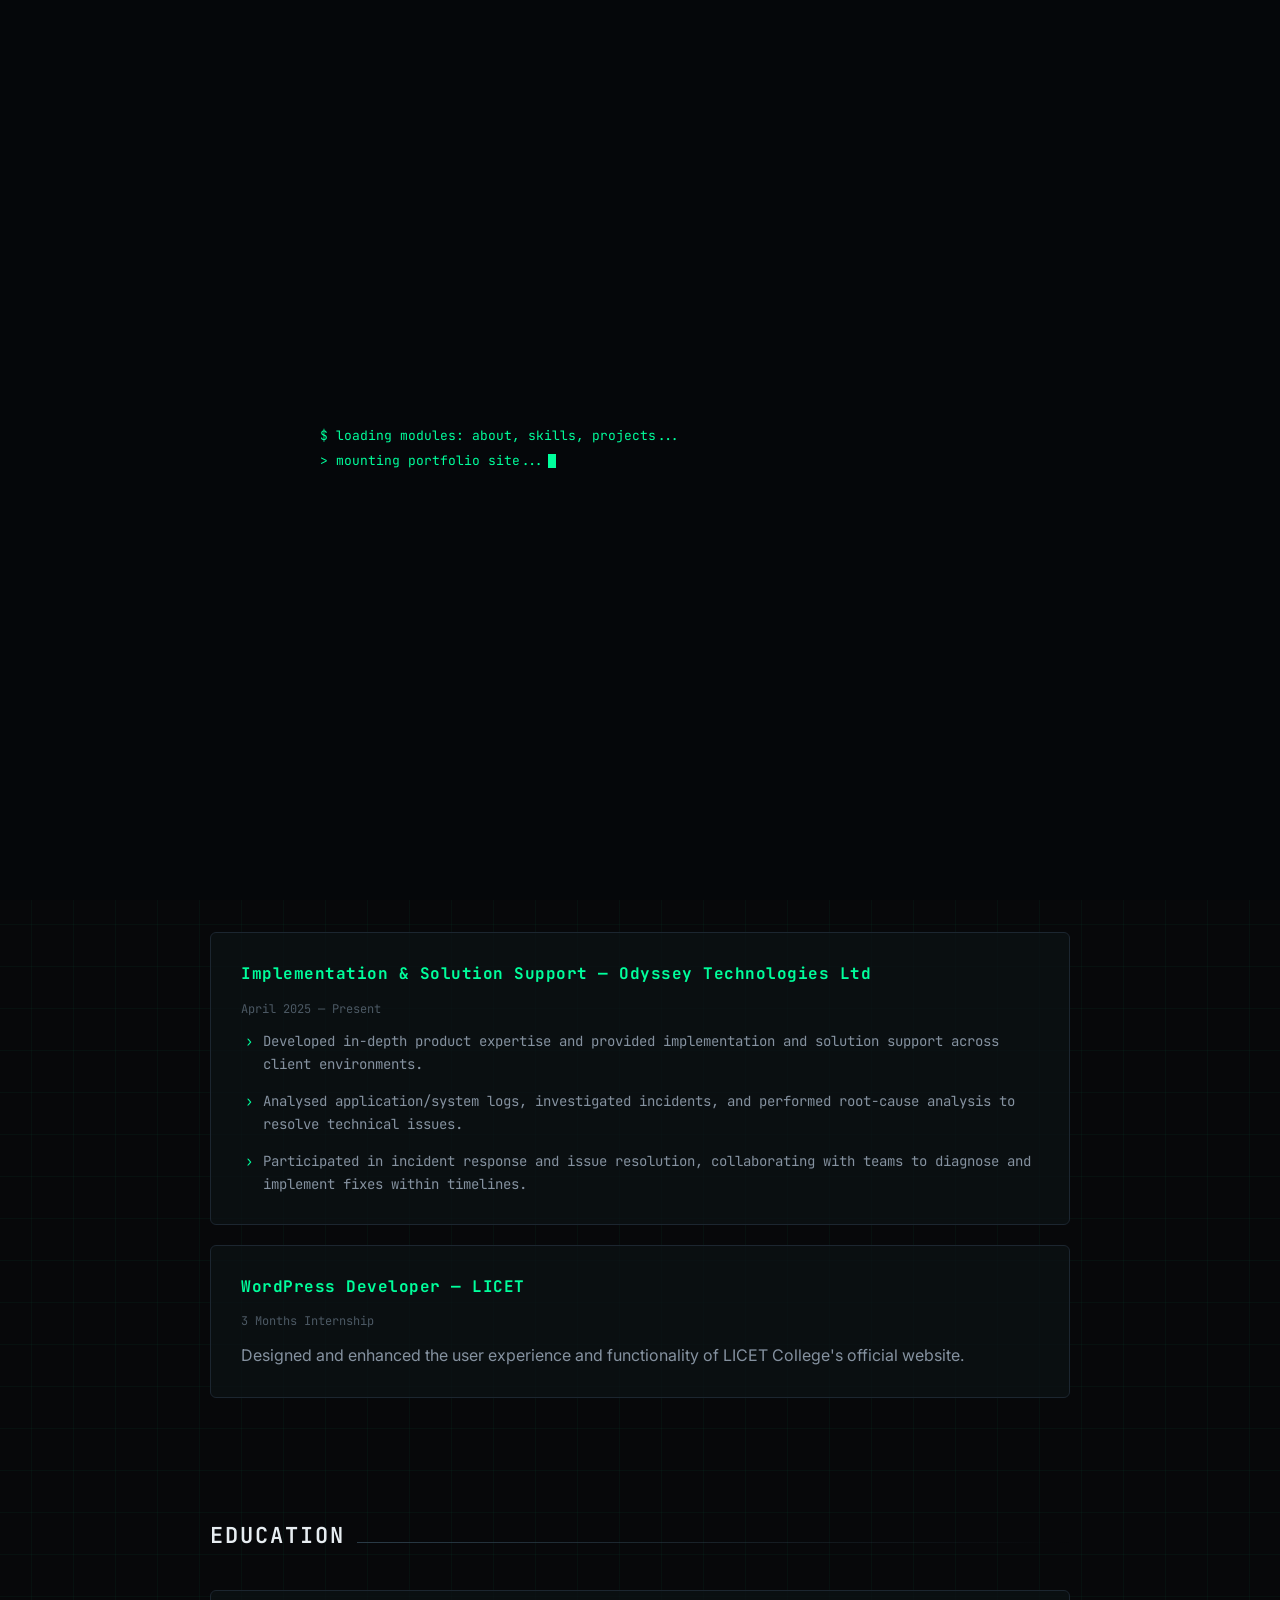
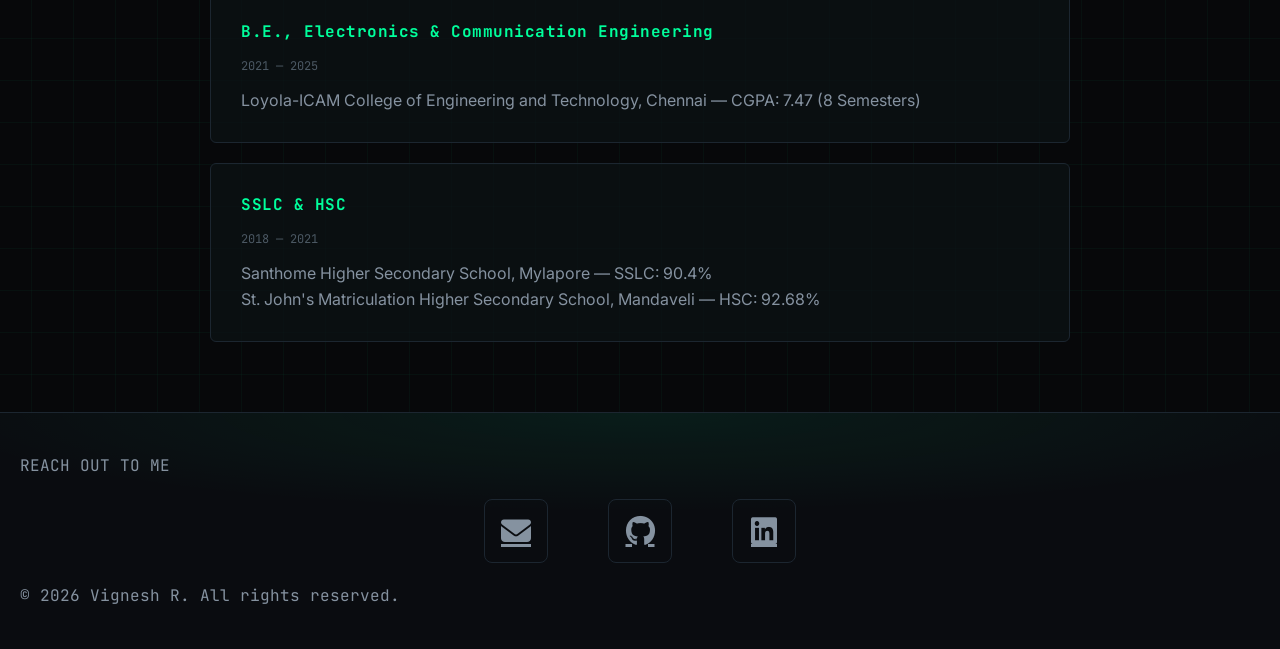
<file: home/index.html>
<!-- PORTFOLIO 2.0 MAIN PAGE-->

<!DOCTYPE html>
<html lang="en">
<head>
<script>
  (function() {
    if (localStorage.getItem('vr_theme') === 'light') {
      document.documentElement.setAttribute('data-theme', 'light');
    }
  })();
</script>
<meta charset="UTF-8">
<meta name="viewport" content="width=device-width, initial-scale=1.0">
<title>Vignesh R — Portfolio</title>
<link rel="icon" type="image/png" href="/favicon.png">
<link rel="stylesheet" href="https://cdnjs.cloudflare.com/ajax/libs/font-awesome/6.5.0/css/all.min.css">
<link rel="stylesheet" href="/style.css">
</head>
<body>
<!-- <div id="password-gate"> -->
  <!-- <div class="gate-inner"> -->
    <!-- <p class="gate-line">// restricted access — authentication required</p> -->
    <!-- <p class="gate-line">enter access key to continue:</p> -->
    <!-- <div class="gate-input-row"> -->
      <!-- <span class="gate-prompt">&gt;</span> -->
      <!-- <input type="password" id="gate-input" class="gate-input" autocomplete="off" spellcheck="false" autofocus> -->
      <!-- <span class="gate-cursor"></span> -->
    <!-- </div> -->
    <!-- <p class="gate-error" id="gate-error"></p> -->
  <!-- </div> -->
<!-- </div> -->
<div id="boot-overlay"></div>
<div id="theme-modal" class="theme-modal">
  <div class="theme-modal-inner">
    <p class="theme-modal-eyebrow">select interface mode</p>
    <div class="theme-modal-switch-row">
      <label class="theme-switch theme-switch--large">
        <input type="checkbox" id="theme-modal-input">
        <span class="switch-track">
          <span class="switch-thumb">
            <span class="switch-icon icon-dark">
    <i class="fas fa-user-secret"></i>
</span>
            <span class="switch-icon icon-light">
    <i class="fas fa-sun"></i>
</span>
          </span>
        </span>
      </label>
    </div>
    <p class="theme-modal-status" id="theme-modal-status">DARK MODE</p>
    <button id="theme-modal-ok" class="view-btn theme-modal-ok">OK</button>
  </div>
</div>
<header>
<label class="theme-switch" title="Toggle light / dark mode">
  <input type="checkbox" id="theme-switch-input">
  <span class="switch-track">
    <span class="switch-thumb">
      <span class="switch-icon icon-dark">
    <i class="fas fa-user-secret" style="font-size:12px"></i>
</span>
      <span class="switch-icon icon-light">
    <i class="fas fa-sun" style="font-size:12px"></i>
</span>
    </span>
  </span>
</label>
  <div class="header-content">
    <img src="/profile.jpg" alt="Vignesh R" class="profile-img">
    <div class="header-text">
      <h1>Vignesh <span class="glyph">R</span></h1>
      <p><span class="typing"></span></p>
    </div>
  </div>
</header>

<nav>
<ul>
<li><a href="/home">Home</a></li>
<li><a href="/home#about">About</a></li>
<li><a href="/home#experience">Experience</a></li>
<li><a href="/home#education">Education</a></li>
<li><a href="/skills">Skills</a></li>
<li><a href="/projects">Projects</a></li>
</ul>
</nav>

<section id="about">
<h2>About Me</h2>
<div>
<p>Implementation and Solution Support Engineer with 1+ years of experience in system implementation, incident response, and enterprise solution support. Holding a Bachelor of Engineering in Electronics and Communication Engineering, with a strong foundation in systems architecture, networking, and analytical problem solving. A driven cybersecurity enthusiast with practical industry exposure and a research-oriented mindset, committed to advancing expertise at the intersection of engineering and cybersecurity.</p>
</div>
</section>
<section id="experience">
<h2>Experience</h2>
<div>
    <h3>Implementation &amp; Solution Support — Odyssey Technologies Ltd</h3>
    <p style="color: var(--text-faint); font-family: var(--font-mono); font-size: 12px; margin-bottom: 10px;">April 2025 — Present</p>
    <ul>
        <li>Developed in-depth product expertise and provided implementation and solution support across client environments.</li>
        <li>Analysed application/system logs, investigated incidents, and performed root-cause analysis to resolve technical issues.</li>
        <li>Participated in incident response and issue resolution, collaborating with teams to diagnose and implement fixes within timelines.</li>
    </ul>
</div>
<div>
    <h3>WordPress Developer — LICET</h3>
    <p style="color: var(--text-faint); font-family: var(--font-mono); font-size: 12px; margin-bottom: 10px;">3 Months Internship</p>
    <p>Designed and enhanced the user experience and functionality of LICET College's official website.</p>
</div>
</section>

<section id="education">
<h2>Education</h2>
<div>
    <h3>B.E., Electronics &amp; Communication Engineering</h3>
    <p style="color: var(--text-faint); font-family: var(--font-mono); font-size: 12px; margin-bottom: 10px;">2021 — 2025</p>
    <p>Loyola-ICAM College of Engineering and Technology, Chennai — CGPA: 7.47 (8 Semesters)</p>
</div>
<div>
    <h3>SSLC &amp; HSC</h3>
    <p style="color: var(--text-faint); font-family: var(--font-mono); font-size: 12px; margin-bottom: 10px;">2018 — 2021</p>
    <p>Santhome Higher Secondary School, Mylapore — SSLC: 90.4%</p>
    <p>St. John's Matriculation Higher Secondary School, Mandaveli — HSC: 92.68%</p>
</div>
</section>
<footer>
<p>REACH OUT TO ME</p>
<div class="contact-icons">
    <a href="#" onclick="sendMail()">
        <i class="fas fa-envelope"></i>
    </a>
    <a href="https://github.com/vic276ky" target="_blank" rel="noopener" aria-label="GitHub">
        <i class="fab fa-github"></i>
    </a>
    <a href="https://www.linkedin.com/in/vignesh-r-264366250/" target="_blank" rel="noopener" aria-label="LinkedIn">
        <i class="fab fa-linkedin"></i>
    </a>
</div>
<p>© 2026 Vignesh R. All rights reserved.</p>
</footer>

<canvas id="matrix"></canvas>
<script src="/script.js"></script>
</body>

</html>
</file>
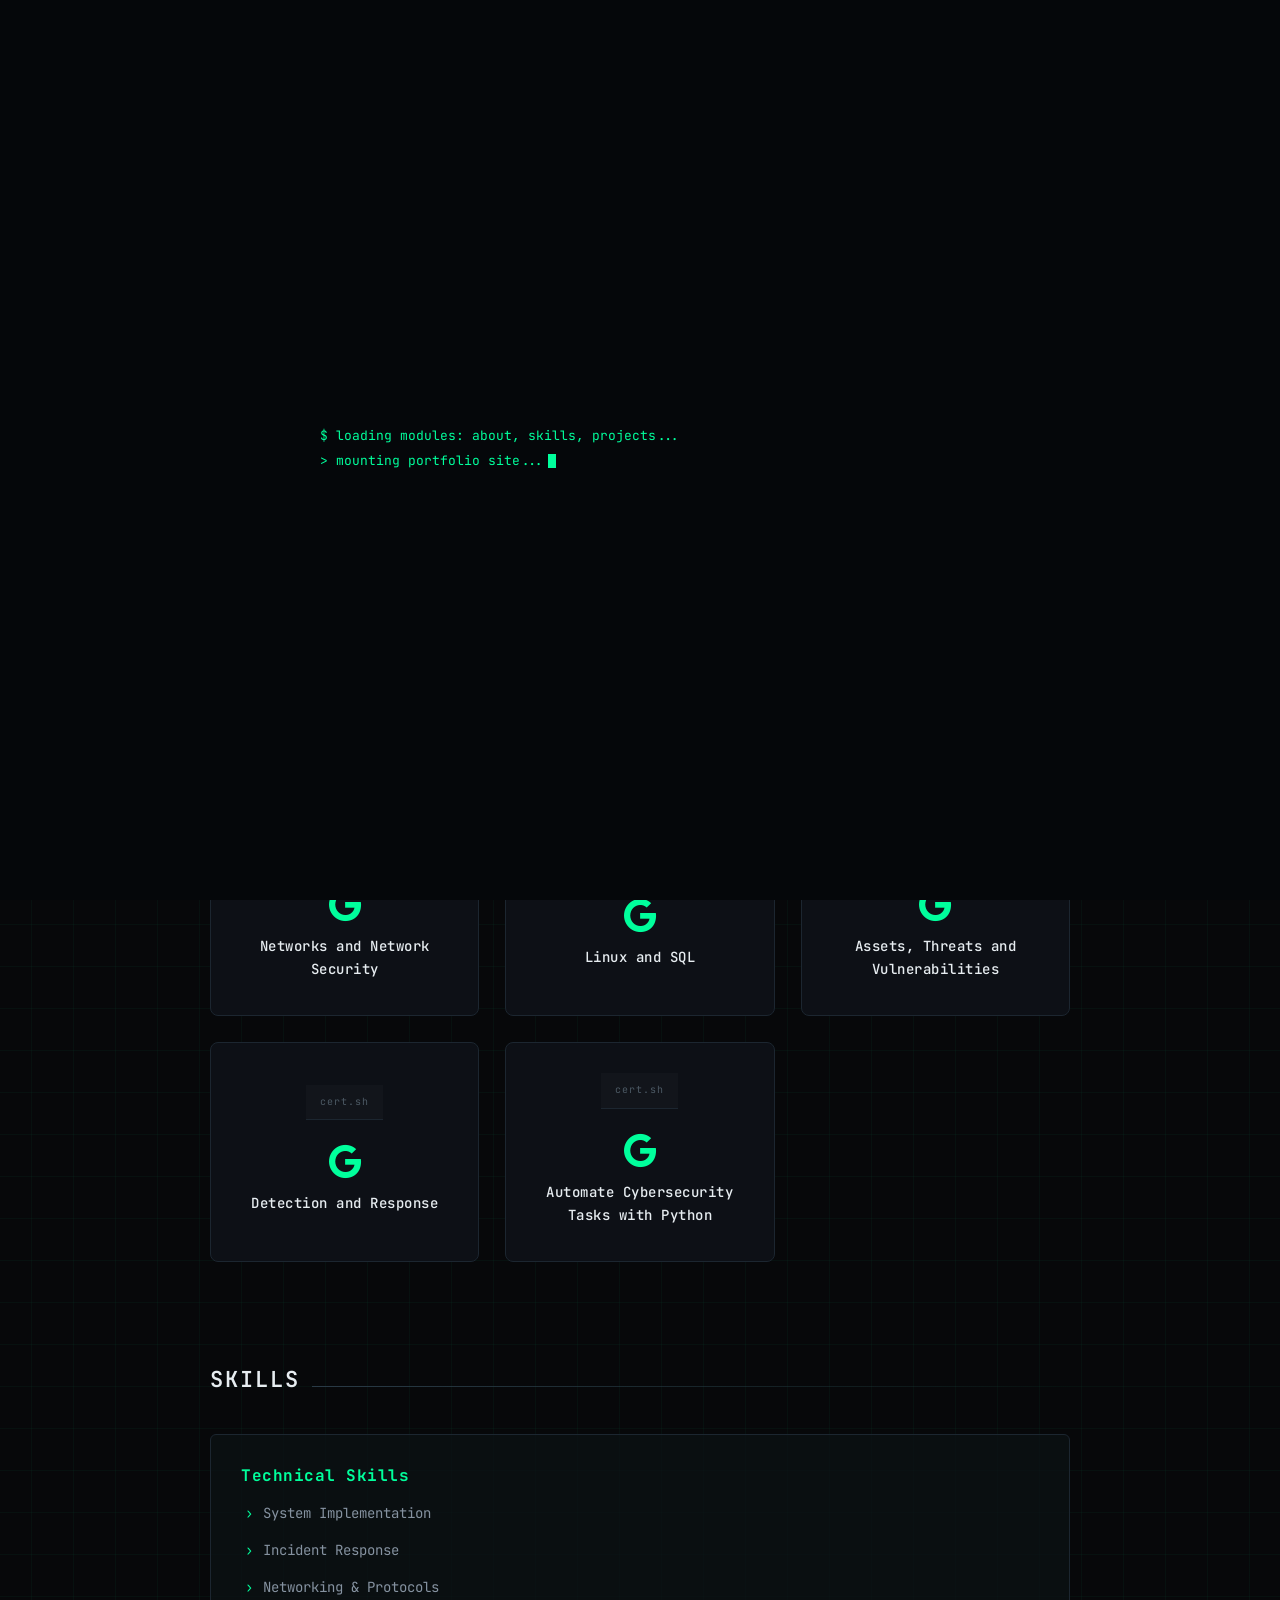
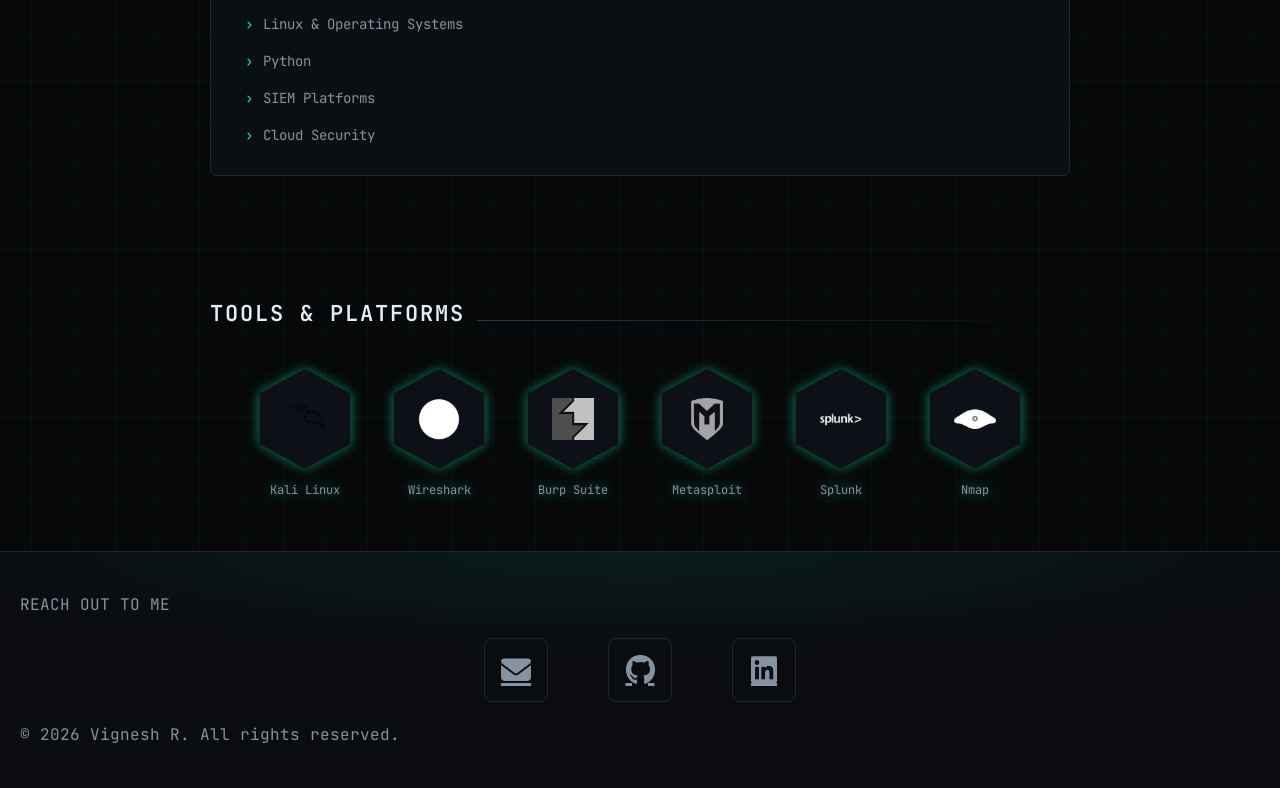
<file: skills/index.html>
<!-- SKILLS PAGE -->
<!DOCTYPE html>
<html lang="en">
<head>
<script>
  (function() {
    if (localStorage.getItem('vr_theme') === 'light') {
      document.documentElement.setAttribute('data-theme', 'light');
    }
  })();
</script>
<meta charset="UTF-8">
<meta name="viewport" content="width=device-width, initial-scale=1.0">
<title>Skills &amp; Certifications — Vignesh R</title>
<link rel="icon" type="image/png" href="/favicon.png">
<link rel="stylesheet" href="https://cdnjs.cloudflare.com/ajax/libs/font-awesome/6.5.0/css/all.min.css">
<link rel="stylesheet" href="/style.css">
</head>
<body>

<div id="boot-overlay"></div>
<div id="theme-modal" class="theme-modal">
  <div class="theme-modal-inner">
    <p class="theme-modal-eyebrow">select interface mode</p>
    <div class="theme-modal-switch-row">
      <label class="theme-switch theme-switch--large">
        <input type="checkbox" id="theme-modal-input">
        <span class="switch-track">
          <span class="switch-thumb">
            <span class="switch-icon icon-dark">
    <i class="fas fa-user-secret"></i>
</span>
            <span class="switch-icon icon-light">
    <i class="fas fa-sun"></i>
</span>
          </span>
        </span>
      </label>
    </div>
    <p class="theme-modal-status" id="theme-modal-status">BLACK HAT MODE - DARK</p>
    <button id="theme-modal-ok" class="view-btn theme-modal-ok">OK</button>
  </div>
</div>
<header>
<label class="theme-switch" title="Toggle light / dark mode">
  <input type="checkbox" id="theme-switch-input">
  <span class="switch-track">
    <span class="switch-thumb">
      <span class="switch-icon icon-dark">
    <i class="fas fa-user-secret" style="font-size:12px"></i>
</span>
      <span class="switch-icon icon-light">
    <i class="fas fa-sun" style="font-size:12px"></i>
</span>
    </span>
  </span>
</label>
  <div class="header-content">
    <img src="/profile.jpg" alt="Vignesh R" class="profile-img">
    <div class="header-text">
      <h1>Vignesh <span class="glyph">R</span></h1>
      <p><span class="typing"></span></p>
    </div>
  </div>
</header>

<nav>
<ul>
<li><a href="/home">Home</a></li>
<li><a href="#certifications">certifications</a></li>
<li><a href="#skills">Skills</a></li>
<li><a href="#tools">Tools</a></li>
<li><a href="/projects">Projects</a></li>
</ul>
</nav>

<section id="certifications">
<h2>Certifications</h2>
<div class="cert-grid">

    <div class="cert-card" tabindex="0">
        <div class="cert-inner">
            <div class="cert-front">
                <i class="fab fa-google"></i>
                <h3>Google Cybersecurity Professional Certificate</h3>
            </div>
            <div class="cert-back">
                <h3>Google Cybersecurity Professional</h3>
                <p>Issued by: Google</p>
                <p>Date: 11 DEC 2025</p>
                <a href="/certifications/final.pdf" target="_blank" class="view-btn">View PDF</a>
            </div>
        </div>
    </div>

    <div class="cert-card" tabindex="0">
        <div class="cert-inner">
            <div class="cert-front">
                <i class="fab fa-google"></i>
                <h3>Foundations of Cybersecurity</h3>
            </div>
            <div class="cert-back">
                <h3>Foundations of Cybersecurity</h3>
                <p>Issued by: Google</p>
                <p>Date: 16 NOV 2025</p>
                <a href="/certifications/certificate1.pdf" target="_blank" class="view-btn">View PDF</a>
            </div>
        </div>
    </div>

    <div class="cert-card" tabindex="0">
        <div class="cert-inner">
            <div class="cert-front">
                <i class="fab fa-google"></i>
                <h3>Manage Security Risks</h3>
            </div>
            <div class="cert-back">
                <h3>Manage Security Risks</h3>
                <p>Issued by: Google</p>
                <p>Date: 19 NOV 2025</p>
                <a href="/certifications/certificate2.pdf" target="_blank" class="view-btn">View PDF</a>
            </div>
        </div>
    </div>

    <div class="cert-card" tabindex="0">
        <div class="cert-inner">
            <div class="cert-front">
                <i class="fab fa-google"></i>
                <h3>Networks and Network Security</h3>
            </div>
            <div class="cert-back">
                <h3>Networks and Network Security</h3>
                <p>Issued by: Google</p>
                <p>Date: 19 NOV 2025</p>
                <a href="/certifications/certificate3.pdf" target="_blank" class="view-btn">View PDF</a>
            </div>
        </div>
    </div>

    <div class="cert-card" tabindex="0">
        <div class="cert-inner">
            <div class="cert-front">
                <i class="fab fa-google"></i>
                <h3>Linux and SQL</h3>
            </div>
            <div class="cert-back">
                <h3>Linux and SQL</h3>
                <p>Issued by: Google</p>
                <p>Date: 23 NOV 2025</p>
                <a href="/certifications/certificate4.pdf" target="_blank" class="view-btn">View PDF</a>
            </div>
        </div>
    </div>

    <div class="cert-card" tabindex="0">
        <div class="cert-inner">
            <div class="cert-front">
                <i class="fab fa-google"></i>
                <h3>Assets, Threats and Vulnerabilities</h3>
            </div>
            <div class="cert-back">
                <h3>Assets, Threats and Vulnerabilities</h3>
                <p>Issued by: Google</p>
                <p>Date: 30 NOV 2025</p>
                <a href="/certifications/certificate5.pdf" target="_blank" class="view-btn">View PDF</a>
            </div>
        </div>
    </div>

    <div class="cert-card" tabindex="0">
        <div class="cert-inner">
            <div class="cert-front">
                <i class="fab fa-google"></i>
                <h3>Detection and Response</h3>
            </div>
            <div class="cert-back">
                <h3>Detection and Response</h3>
                <p>Issued by: Google</p>
                <p>Date: 11 DEC 2025</p>
                <a href="/certifications/certificate6.pdf" target="_blank" class="view-btn">View PDF</a>
            </div>
        </div>
    </div>

    <div class="cert-card" tabindex="0">
        <div class="cert-inner">
            <div class="cert-front">
                <i class="fab fa-google"></i>
                <h3>Automate Cybersecurity Tasks with Python</h3>
            </div>
            <div class="cert-back">
                <h3>Automate Cybersecurity Tasks with Python</h3>
                <p>Issued by: Google</p>
                <p>Date: 11 DEC 2025</p>
                <a href="/certifications/certificate7.pdf" target="_blank" class="view-btn">View PDF</a>
            </div>
        </div>
    </div>

</div>
</section>

<section id="skills">
<h2>Skills</h2>
<div>
<h3>Technical Skills</h3>
<ul>
    <li>System Implementation</li>
    <li>Incident Response</li>
    <li>Networking &amp; Protocols</li>
    <li>Linux &amp; Operating Systems</li>
    <li>Python</li>
    <li>SIEM Platforms</li>
    <li>Cloud Security</li>
</ul>
</div>
</section>

<section id="tools">
<h2>Tools & Platforms</h2>
<div class="hex-grid">
    <div class="hex-wrapper">
        <div class="hex-shape">
            <img src="/images/kalilinux.svg" alt="Kali Linux">
        </div>
        <p>Kali Linux</p>
    </div>

    <div class="hex-wrapper">
        <div class="hex-shape">
            <img src="/images/wireshark.png" alt="Wireshark">
        </div>
        <p>Wireshark</p>
    </div>

    <div class="hex-wrapper">
        <div class="hex-shape">
            <img src="/images/burpsuite.png" alt="Burpsuite">
        </div>
        <p>Burp Suite</p>
    </div>

    <div class="hex-wrapper">
        <div class="hex-shape">
            <img src="/images/metasploit.png" alt="Metasploit">
        </div>
        <p>Metasploit</p>
    </div>

    <div class="hex-wrapper">
        <div class="hex-shape">
            <img src="/images/splunk.png" alt="Splunk">
        </div>
        <p>Splunk</p>
    </div>

    <div class="hex-wrapper">
        <div class="hex-shape">
            <img src="/images/nmap.png" alt="Nmap">
        </div>
        <p>Nmap</p>
    </div>

    <!-- <div class="hex-wrapper"> -->
        <!-- <div class="hex-shape"> -->
            <!-- <i class="new skill"></i> -->
        <!-- </div> -->
        <!-- <p>new skill</p> -->
    <!-- </div> -->
<!-- </div> -->
</section>

<footer>
<p>REACH OUT TO ME</p>
<div class="contact-icons">
    <a href="#" onclick="sendMail()">
        <i class="fas fa-envelope"></i>
    </a>
    <a href="https://github.com/vic276ky" target="_blank" rel="noopener" aria-label="GitHub">
        <i class="fab fa-github"></i>
    </a>
    <a href="https://www.linkedin.com/in/vignesh-r-264366250/" target="_blank" rel="noopener" aria-label="LinkedIn">
        <i class="fab fa-linkedin"></i>
    </a>
</div>
    <p>© 2026 Vignesh R. All rights reserved.</p>
</footer>

<canvas id="matrix"></canvas>
<script src="/script.js"></script>
</body>
</html>
</file>
<file: style.css>
/* MAIN STYLESHEET */

@import url('https://fonts.googleapis.com/css2?family=JetBrains+Mono:wght@400;500;600;700;800&family=Inter:wght@400;500;600;700&display=swap');

:root {
  --grid-line: rgba(0, 255, 156, 0.035);
  --nav-bg: rgba(10, 12, 16, 0.88);
  --header-bg: #0a0c10;
  --footer-bg: #0a0c10;
  --bg:            #07080a;
  --bg-raised:     #0d1016;
  --bg-panel:      rgba(13, 18, 22, 0.72);
  --border:        #1c2630;
  --border-bright: #2a3b47;
  --accent:        #00ff9c;
  --accent-dim:    #03a062;
  --accent-soft:   rgba(0, 255, 156, 0.12);
  --cyan:          #38e8ff;
  --amber:         #ffb347;
  --danger:        #ff4d6d;
  --text:          #e7edf1;
  --text-dim:      #8592a0;
  --text-faint:    #4c5964;

  --font-mono: 'JetBrains Mono', 'SFMono-Regular', Consolas, monospace;
  --font-sans: 'Inter', 'Segoe UI', sans-serif;

  --glow: 0 0 18px rgba(0, 255, 156, 0.35);
  --ease: cubic-bezier(0.16, 1, 0.3, 1);
}

/* LIGHT THEME */

[data-theme="light"] {
  --bg:            #f4f6f8;
  --bg-raised:     #ffffff;
  --bg-panel:      rgba(255, 255, 255, 0.85);
  --border:        #d7dee3;
  --border-bright: #b7c3cb;
  --accent:        #03a062;
  --accent-dim:    #02824f;
  --accent-soft:   rgba(3, 160, 98, 0.08);
  --cyan:          #0894ad;
  --amber:         #b5790a;
  --danger:        #d1304a;
  --text:          #10161c;
  --text-dim:      #45525c;
  --text-faint:    #7c8790;
  --grid-line:     rgba(3, 160, 98, 0.05);
  --nav-bg:        rgba(255, 255, 255, 0.88);
  --header-bg:     #ffffff;
  --footer-bg:     #ffffff;
}

[data-theme="light"] #matrix {
  opacity: 0.05;
}

[data-theme="light"] body::after {
  opacity: 0.4;
}

[data-theme="light"] .hex-shape img {
  filter: grayscale(100%) brightness(0.35) contrast(1.3);
}

body {
  transition: background-color 0.4s ease, color 0.4s ease;
} 

* {
  margin: 0;
  padding: 0;
  box-sizing: border-box;
}

html {
  scroll-behavior: smooth;
}

@media (prefers-reduced-motion: reduce) {
  html { scroll-behavior: auto; }
  *, *::before, *::after {
    animation-duration: 0.001ms !important;
    animation-iteration-count: 1 !important;
    transition-duration: 0.001ms !important;
    scroll-behavior: auto !important;
  }
}

body {
  font-family: var(--font-sans);
  background: var(--bg);
  color: var(--text);
  line-height: 1.65;
  position: relative;
  overflow-x: hidden;
  background-image:
    linear-gradient(var(--grid-line) 1px, transparent 1px),
    linear-gradient(90deg, var(--grid-line) 1px, transparent 1px);
  background-size: 42px 42px;
  background-position: center top;
}

body::after {
  content: "";
  position: fixed;
  inset: 0;
  pointer-events: none;
  z-index: 998;
  background:
    repeating-linear-gradient(
      to bottom,
      rgba(0, 0, 0, 0) 0px,
      rgba(0, 0, 0, 0) 2px,
      rgba(0, 0, 0, 0.10) 3px
    ),
    radial-gradient(ellipse at center, rgba(0,0,0,0) 55%, rgba(0,0,0,0.55) 100%);
  mix-blend-mode: multiply;
}

::selection {
  background: var(--accent);
  color: #04140c;
}

a { color: inherit; }
#password-gate {
  position: fixed;
  inset: 0;
  width: 100vw;
  height: 100vh;
  z-index: 2100;
  background: #05070a;
  color: var(--accent);
  font-family: var(--font-mono);
  display: flex;
  align-items: center;
  justify-content: center;
  transition: opacity 0.5s var(--ease), visibility 0.5s var(--ease);
}

#password-gate.gate-hidden {
  opacity: 0;
  visibility: hidden;
  pointer-events: none;
}

.gate-inner {
  max-width: 460px;
  width: 100%;
  padding: 40px;
}

.gate-line {
  font-size: 13px;
  color: var(--text-dim);
  margin-bottom: 8px;
}

.gate-input-row {
  display: flex;
  align-items: center;
  gap: 8px;
  margin-top: 20px;
  border-bottom: 1px solid var(--accent-dim);
  padding-bottom: 8px;
}

.gate-prompt {
  color: var(--accent);
  font-weight: 700;
}

.gate-input {
  flex: 1;
  background: transparent;
  border: none;
  outline: none;
  color: var(--accent);
  font-family: var(--font-mono);
  font-size: 15px;
  letter-spacing: 2px;
}

.gate-cursor {
  display: inline-block;
  width: 8px;
  height: 14px;
  background: var(--accent);
  animation: blink 0.9s steps(1) infinite;
}

.gate-error {
  color: var(--danger);
  font-size: 12px;
  margin-top: 14px;
  min-height: 16px;
}

.gate-inner.shake {
  animation: gateShake 0.35s ease;
}

@keyframes gateShake {
  0%, 100% { transform: translateX(0); }
  25% { transform: translateX(-8px); }
  75% { transform: translateX(8px); }
}
/* Boot Sequence */

#boot-overlay {
  position: fixed;
  inset: 0;
  width: 100vw;
  height: 100vh;
  z-index: 2000;
  background: #05070a;
  color: var(--accent);
  font-family: var(--font-mono);
  font-size: 13px;
  display: flex;
  align-items: center;
  justify-content: center;
  transition: opacity 0.5s var(--ease), visibility 0.5s var(--ease);
}

#boot-overlay .boot-inner {
  max-width: 720px;
  width: 100%;
  padding: 40px;
}

#boot-overlay.boot-hidden {
  opacity: 0;
  visibility: hidden;
  pointer-events: none;
}

#boot-overlay .boot-line {
  opacity: 0;
  white-space: pre-wrap;
  margin-bottom: 4px;
  animation: bootIn 0.15s forwards;
}

#boot-overlay .boot-line .ok { color: var(--accent); font-weight: 700; }
#boot-overlay .boot-cursor {
  display: inline-block;
  width: 8px;
  height: 14px;
  background: var(--accent);
  margin-left: 4px;
  animation: blink 0.9s steps(1) infinite;
  vertical-align: middle;
}

@keyframes bootIn {
  to { opacity: 1; }
}

/*Header*/

header {
  text-align: center;
  padding: 90px 20px 60px;
  background:
    radial-gradient(ellipse 80% 60% at 50% 0%, rgba(0,255,156,0.07), transparent 70%),
    var(--header-bg);
  border-bottom: 1px solid var(--border);
  position: relative;
}

.header-content {
  display: flex;
  flex-direction: row;
  align-items: center;
  justify-content: center;
  gap: 48px;
  position: relative;
}

.profile-img {
  width: 220px;
  height: 220px;
  border-radius: 10px;
  border: 1px solid var(--border-bright);
  object-fit: cover;
  flex-shrink: 0;
  filter: grayscale(15%) contrast(1.05);
  box-shadow: 0 0 0 1px rgba(0,255,156,0.15), 0 20px 50px -20px rgba(0,255,156,0.25);
  transition: box-shadow 0.4s var(--ease);
}

.profile-img:hover {
  box-shadow: 0 0 0 1px var(--accent), 0 20px 60px -18px rgba(0,255,156,0.45);
}

.header-text {
  text-align: left;
}

.status-pill {
  display: inline-flex;
  align-items: center;
  gap: 8px;
  font-family: var(--font-mono);
  font-size: 11px;
  letter-spacing: 1.5px;
  text-transform: uppercase;
  color: var(--text-dim);
  border: 1px solid var(--border);
  border-radius: 100px;
  padding: 5px 12px;
  margin-bottom: 18px;
  background: rgba(0,255,156,0.03);
}

.status-dot {
  width: 7px;
  height: 7px;
  border-radius: 50%;
  background: var(--accent);
  box-shadow: 0 0 8px 1px var(--accent);
  animation: pulseDot 2s ease-in-out infinite;
}

@keyframes pulseDot {
  0%, 100% { opacity: 1; transform: scale(1); }
  50% { opacity: 0.5; transform: scale(0.8); }
}

h1 {
  font-family: var(--font-mono);
  font-size: 44px;
  font-weight: 700;
  letter-spacing: 1px;
  text-transform: uppercase;
  color: var(--text);
  position: relative;
  display: inline-block;
}

h1 .glyph {
  color: var(--accent);
}

h1.glitching {
  animation: glitch 0.28s linear;
}

@keyframes glitch {
  0% { text-shadow: none; transform: translate(0); }
  20% { text-shadow: -2px 0 var(--danger), 2px 0 var(--cyan); transform: translate(-1px, 1px); }
  40% { text-shadow: 2px 0 var(--danger), -2px 0 var(--cyan); transform: translate(1px, -1px); }
  60% { text-shadow: -1px 0 var(--danger), 1px 0 var(--cyan); transform: translate(1px, 1px); }
  80% { text-shadow: 1px 0 var(--danger), -1px 0 var(--cyan); transform: translate(-1px, -1px); }
  100% { text-shadow: none; transform: translate(0); }
}

.typing {
  white-space: nowrap;
  overflow: hidden;
  font-family: var(--font-mono);
  font-size: 15px;
  color: var(--text-dim);
  display: inline-block;
  margin-top: 12px;
  text-align: left;
}

.typing::before {
  content: "$ ";
  color: var(--accent-dim);
}

/*Nav*/

nav {
  background: var(--nav-bg);
  backdrop-filter: blur(10px);
  position: sticky;
  top: 0;
  z-index: 100;
  border-bottom: 1px solid var(--border);
}

nav ul {
  list-style: none;
  display: flex;
  justify-content: center;
  padding: 0;
  gap: 4px;
  max-width: 900px;
  margin: 0 auto;
}

nav ul li a {
  display: block;
  text-decoration: none;
  color: var(--text-dim);
  font-family: var(--font-mono);
  font-size: 12px;
  letter-spacing: 1.5px;
  text-transform: uppercase;
  padding: 18px 20px;
  position: relative;
  transition: color 0.25s ease;
}

/* nav ul li a::before { */
  /* content: "./"; */
  /* color: var(--text-faint); */
  /* margin-right: 2px; */
/* } */

nav ul li a::after {
  content: "";
  position: absolute;
  left: 20px;
  right: 20px;
  bottom: 0;
  height: 2px;
  background: var(--accent);
  transform: scaleX(0);
  transform-origin: left;
  transition: transform 0.3s var(--ease);
}

nav ul li a:hover {
  color: var(--accent);
}

nav ul li a:hover::after,
nav ul li a.active::after {
  transform: scaleX(1);
}

nav ul li a.active {
  color: var(--accent);
}

/*Sections*/

section {
  padding: 50px 20px;
  scroll-margin-top: 80px;
  max-width: 900px;
  margin: 0 auto;
  opacity: 0;
  transform: translateY(24px);
  transition: opacity 0.7s var(--ease), transform 0.7s var(--ease);
}

section.visible {
  opacity: 1;
  transform: translateY(0);
}

h2 {
  font-family: var(--font-mono);
  font-size: 22px;
  font-weight: 600;
  color: var(--text);
  letter-spacing: 2px;
  text-transform: uppercase;
  margin-bottom: 36px;
  display: flex;
  align-items: baseline;
  gap: 12px;
}

/* h2::before { */
  /* content: "//"; */
  /* color: var(--accent); */
  /* font-weight: 700; */
/* } */

h2::after {
  content: "";
  flex: 1;
  height: 1px;
  background: linear-gradient(90deg, var(--border-bright), transparent);
}

p {
  font-size: 16px;
  color: var(--text-dim);
  text-align: left;
}

/* generic content panel (about, contact, project cards) */
section > div:not(.cert-grid):not(.cert-card):not(.cert-inner):not(.cert-front):not(.cert-back):not(.contact-icons):not(.hex-grid) {
  background: var(--bg-panel);
  border: 1px solid var(--border);
  border-radius: 6px;
  padding: 28px 30px;
  margin-bottom: 20px;
  position: relative;
  transition: border-color 0.3s ease, transform 0.3s ease, box-shadow 0.3s ease;
}

section > div:not(.cert-grid):not(.cert-card):not(.cert-inner):not(.cert-front):not(.cert-back):not(.contact-icons):not(.hex-grid):hover {
  border-color: var(--accent-dim);
  transform: translateY(-3px);
  box-shadow: 0 12px 30px -14px rgba(0,255,156,0.25);
}

section div h3 {
  font-family: var(--font-mono);
  color: var(--accent);
  font-size: 16px;
  letter-spacing: 0.5px;
  margin-bottom: 12px;
}

section ul {
  list-style: none;
  display: flex;
  flex-direction: column;
  gap: 14px;
  padding: 0;
}

section ul li {
  font-family: var(--font-mono);
  font-size: 14px;
  color: var(--text-dim);
  padding-left: 22px;
  position: relative;
}

section ul li::before {
  content: "\203A";
  position: absolute;
  left: 4px;
  color: var(--accent);
}

/*Contact*/

.contact-icons {
  display: flex;
  align-items: center;
  justify-content: center;
  gap: 60px;
  margin-top: 20px;
  margin-bottom: 20px;
}

.contact-icons a {
  color: var(--text-dim);
  font-size: 30px;
  width: 64px;
  height: 64px;
  border: 1px solid var(--border);
  border-radius: 8px;
  display: flex;
  align-items: center;
  justify-content: center;
  transition: color 0.25s ease, border-color 0.25s ease, transform 0.25s var(--ease), box-shadow 0.25s ease;
}

.contact-icons a:hover {
  color: var(--accent);
  border-color: var(--accent);
  transform: translateY(-4px);
  box-shadow: var(--glow);
}

footer {
  text-align: center;
  padding: 40px 20px;
  background: radial-gradient(ellipse 80% 60% at 50% 0%, rgba(0, 255, 156, 0.07), transparent 70%), var(--header-bg);
  border-top: 1px solid var(--border);
  color: var(--footer-bg);
  font-family: var(--font-mono);
  font-size: 12px;
}

/*Cert / Terminal cards*/

.cert-grid {
  display: grid;
  grid-template-columns: repeat(auto-fit, minmax(220px, 1fr));
  gap: 26px;
  margin-top: 30px;
}

.cert-card {
  height: 220px;
  perspective: 1200px;
  cursor: pointer;
}

.cert-inner {
  position: relative;
  width: 100%;
  height: 100%;
  transition: transform 0.7s var(--ease);
  transform-style: preserve-3d;
}

.cert-card:hover .cert-inner,
.cert-card:focus-within .cert-inner {
  transform: rotateY(180deg);
}

.cert-front, .cert-back {
  position: absolute;
  inset: 0;
  backface-visibility: hidden;
  border-radius: 8px;
  border: 1px solid var(--border);
  background: var(--bg-raised);
  display: flex;
  flex-direction: column;
  overflow: hidden;
}

.cert-card:hover .cert-front,
.cert-card:hover .cert-back {
  border-color: var(--accent-dim);
}

/* fake terminal titlebar on the front face */
.cert-front::before {
  content: "cert.sh";
  display: block;
  font-family: var(--font-mono);
  font-size: 10px;
  color: var(--text-faint);
  letter-spacing: 1px;
  padding: 9px 14px;
  border-bottom: 1px solid var(--border);
  background: rgba(255,255,255,0.02);
}

.cert-front {
  align-items: center;
  justify-content: center;
  text-align: center;
  padding: 0;
}

.cert-front > * { padding-left: 20px; padding-right: 20px; }

.cert-front i {
  font-size: 34px;
  color: var(--accent);
  margin-top: 24px;
  margin-bottom: 14px;
}

.cert-front h3 {
  font-family: var(--font-mono);
  font-size: 14px;
  color: var(--text);
  margin-bottom: 4px;
  font-weight: 500;
}

.cert-back {
  transform: rotateY(180deg);
  padding: 22px 22px;
  justify-content: center;
  gap: 8px;
  align-items: flex-start;
  text-align: left;
}

.cert-back h3 {
  font-family: var(--font-mono);
  font-size: 13px;
  color: var(--accent);
  margin-bottom: 6px;
}

.cert-back p {
  color: var(--text-dim);
  font-size: 12.5px;
  font-family: var(--font-mono);
}

.view-btn {
  margin-top: 14px;
  padding: 8px 18px;
  border: 1px solid var(--accent-dim);
  color: var(--accent);
  border-radius: 4px;
  font-family: var(--font-mono);
  font-size: 12px;
  text-decoration: none;
  align-self: flex-start;
  transition: background-color 0.25s ease, color 0.25s ease, box-shadow 0.25s ease;
}

.view-btn:hover {
  background: var(--accent);
  color: #04140c;
  box-shadow: var(--glow);
}

/*Hex tool grid*/

.hex-grid {
  display: flex;
  flex-wrap: wrap;
  gap: 34px;
  justify-content: center;
  margin-top: 30px;
}

.hex-wrapper {
  width: 100px;
  text-align: center;
  display: flex;
  flex-direction: column;
  align-items: center;
  gap: 12px;
  filter: drop-shadow(0 0 6px rgba(0, 255, 156, 0.5));
  transition: filter 0.3s ease;
}

.hex-wrapper:hover {
  filter: drop-shadow(0 0 12px rgba(0, 255, 156, 0.9));
}

.hex-shape {
  width: 92px;
  height: 100px;
  background: var(--bg-raised);
  clip-path: polygon(50% 0%, 100% 25%, 100% 75%, 50% 100%, 0% 75%, 0% 25%);
  display: flex;
  align-items: center;
  justify-content: center;
  border: 1px solid var(--border);
  transition: background-color 0.3s ease, transform 0.3s var(--ease);
}

.hex-wrapper:hover .hex-shape {
  background-color: var(--accent);
  transform: scale(1.08);
}

.hex-shape img {
  width: 42px;
  height: 42px;
  object-fit: contain;
  filter: grayscale(100%) brightness(1.6);
  transition: filter 0.3s ease;
}

.hex-wrapper:hover .hex-shape img {
  filter: brightness(0);
}

.hex-shape i {
  font-size: 30px;
  color: var(--accent);
  transition: color 0.3s ease;
}

.hex-wrapper:hover .hex-shape i {
  color: #04140c;
}

.hex-wrapper p {
  color: var(--text-dim);
  font-family: var(--font-mono);
  font-size: 12px;
  text-align: center;
  margin: 0;
}

/* Matrix background */

#matrix {
  position: fixed;
  top: 0;
  left: 0;
  width: 100%;
  height: 100%;
  z-index: -1;
  opacity: 0.22;
}

/*Responsive*/

@media (max-width: 768px) {
  header { padding: 70px 20px 40px; }

  .header-content {
    flex-direction: column;
    gap: 24px;
  }

  .header-text { text-align: center; }

  .profile-img { width: 140px; height: 140px; }

  h1 { font-size: 26px; }

  .typing { white-space: normal; font-size: 13px; }

  nav ul {
    flex-wrap: wrap;
    gap: 0;
  }

  nav ul li a { padding: 14px 12px; font-size: 11px; }

  section { padding: 56px 18px; }

  .contact-icons { gap: 30px; }

  #boot-overlay { padding: 24px; font-size: 11px; }
}

/* keyboard focus visibility */
a:focus-visible, .cert-card:focus-visible {
  outline: 2px solid var(--accent);
  outline-offset: 3px;
}

@keyframes blink {
  50% { opacity: 0; }
}
/*Theme switch*/

.theme-switch {
  position: absolute;
  top: 24px;
  right: 24px;
  display: inline-flex;
  cursor: pointer;
  z-index: 50;
}

.theme-switch input {
  position: absolute;
  opacity: 0;
  width: 0;
  height: 0;
}

.switch-track {
  width: 58px;
  height: 28px;
  background: var(--bg-raised);
  border: 1px solid #00ff9c;
  border-radius: 100px;
  position: relative;
  transition: background-color 0.3s ease, border-color 0.3s ease;
}

.switch-thumb {
  position: absolute;
  top: 2px;
  left: 2px;
  width: 22px;
  height: 22px;
  border-radius: 50%;
  background: var(--accent);
  color: #04140c;
  display: flex;
  align-items: center;
  justify-content: center;
  transition: transform 0.35s var(--ease), background-color 0.3s ease, color 0.3s ease;
}

.theme-switch input:checked ~ .switch-track .switch-thumb {
  transform: translateX(30px);
  background: #1a1f24;
  color: #ffffff;
}

.switch-icon { display: none; }
.icon-dark { display: flex; }
.theme-switch input:checked ~ .switch-track .icon-dark { display: none; }
.theme-switch input:checked ~ .switch-track .icon-light { display: flex; }

/* larger variant used inside the modal */
.theme-switch--large { position: static; }
.theme-switch--large .switch-track { width: 84px; height: 40px; }
.theme-switch--large .switch-thumb { width: 32px; height: 32px; top: 3px; left: 3px; }
.theme-switch--large input:checked ~ .switch-track .switch-thumb { transform: translateX(44px); }

@media (max-width: 768px) {
  .theme-switch { top: 14px; right: 14px; }
}

/* Theme picker */

.theme-modal {
  position: fixed;
  inset: 0;
  width: 100vw;
  height: 100vh;
  height: 100dvh;
  z-index: 1900;
  background: rgba(5, 7, 10, 0.55);
  backdrop-filter: blur(10px);
  -webkit-backdrop-filter: blur(10px);
  display: flex;
  align-items: center;
  justify-content: center;
  opacity: 0;
  visibility: hidden;
  transition: opacity 0.4s ease, visibility 0.4s ease;
}

.theme-modal.modal-visible {
  opacity: 1;
  visibility: visible;
}

.theme-modal-inner {
  background: var(--bg-raised);
  border: 1px solid var(--border-bright);
  border-radius: 10px;
  padding: 40px 44px;
  text-align: center;
  max-width: 340px;
  box-shadow: 0 30px 80px -20px rgba(0, 0, 0, 0.6);
}

.theme-modal-eyebrow {
  font-family: var(--font-mono);
  font-size: 12px;
  letter-spacing: 1.5px;
  text-transform: uppercase;
  color: var(--text-dim);
  margin-bottom: 24px;
}

.theme-modal-switch-row {
  display: flex;
  justify-content: center;
  margin-bottom: 20px;
}

.theme-modal-status {
  font-family: var(--font-mono);
  font-size: 12px;
  letter-spacing: 1px;
  color: var(--accent);
  margin-bottom: 26px;
  min-height: 16px;
}

.project-media {
  display: grid;
  grid-template-columns: 1fr 1fr 1fr;
  gap: 5px;
  margin-top: 10px;
  margin-bottom: 10px;
}

.project-img {
  width: 220px;
  height: 220px;
  border-radius: 10px;
  border: 2px solid var(--border-bright);
  object-fit: cover;
  flex-shrink: 0;
  filter: grayscale(15%) contrast(1.05);
  box-shadow: 0 0 0 1px rgba(0,255,156,0.15), 0 20px 50px -20px rgba(0,255,156,0.25);
  transition: box-shadow 0.4s var(--ease);
  margin: 20px;
}

.project-img:hover {
  box-shadow: 0 0 0 1px var(--accent), 0 20px 60px -18px rgba(0,255,156,0.45);
}

.project-video {
  width: 220px;
  height: 220px;
  margin-top: 18px;
  border: 2px solid var(--border);
  border-radius: 6px;
  overflow: hidden;
  background: #000;
  margin: 20px;
}

.project-video video {
  display: block;
  width: 100%;
  height: 100%;
  object-fit: cover;
  
}

.project-video:hover {
  box-shadow: 0 0 0 1px var(--accent), 0 20px 60px -18px rgba(0,255,156,0.45);
}

.view-repo-btn {
  margin-top: 14px;
  margin-left: 315px;
  padding: 8px 18px;
  border: 1px solid var(--accent-dim);
  color: var(--accent);
  border-radius: 4px;
  font-family: var(--font-mono);
  font-size: 12px;
  text-align:center;
  text-decoration: none;
  align-self: flex-start;
  transition: background-color 0.25s ease, color 0.25s ease, box-shadow 0.25s ease;
  padding-left: 20px; 
  padding-right: 20px;
}

.view-repo-btn:hover {
  background: var(--accent);
  color: #04140c;
  box-shadow: var(--glow);
}

.project-video video::-webkit-media-controls,
.project-video video::-webkit-media-controls-panel,
.project-video video::-webkit-media-controls-play-button,
.project-video video::-webkit-media-controls-start-playback-button {
  display: none !important;
}

.project-video video {
  pointer-events: none; /* to prevent click-to-pause/fullscreen */
}

.certificate-media {
  display: grid;
  grid-template-columns: 1fr 1fr;
  gap: 5px;
  margin-top: 10px;
  margin-bottom: 10px;
}

.certificate-img {
  width: 330px;
  height: 220px;
  border-radius: 10px;
  border: 2px solid var(--border-bright);
  object-fit: cover;
  flex-shrink: 0;
  filter: grayscale(15%) contrast(1.05);
  box-shadow: 0 0 0 1px rgba(0,255,156,0.15), 0 20px 50px -20px rgba(0,255,156,0.25);
  transition: box-shadow 0.4s var(--ease);
  margin: 20px;
}

.certificate-img:hover {
  box-shadow: 0 0 0 1px var(--accent), 0 20px 60px -18px rgba(0,255,156,0.45);
}

/* Image zoom*/

.zoom-media {
  display: grid;
  grid-template-columns: 1fr 1fr;
  gap: 5px;
  margin-top: 10px;
  margin-bottom: 10px;
  margin-left: 10px;
  margin-right: 10px;
}

.zoomable {
  cursor: zoom-in;
  transition: filter 0.3s ease;
  width: 330px;
  height: 220px;
  border-radius: 10px;
  border: 2px solid var(--border-bright);
  margin-top: 30px;
  margin-bottom: 30px;
  margin-left: 30px;
  margin-right: 20px;
  object-fit: cover;
}

.zoomable:hover {
  filter: brightness(1.08);
}

.zoom-overlay {
  position: fixed;
  inset: 0;
  width: 100vw;
  height: 100vh;
  height: 100dvh;
  z-index: 1800;
  display: flex;
  align-items: center;
  justify-content: center;
  background: rgba(5, 7, 10, 0.75);
  backdrop-filter: blur(6px);
  -webkit-backdrop-filter: blur(6px);
  opacity: 0;
  visibility: hidden;
  transition: opacity 0.3s ease, visibility 0.3s ease;
  pointer-events: none;
}

.zoom-overlay.zoom-visible {
  opacity: 1;
  visibility: visible;
}

.zoom-overlay img {
  max-width: 82vw;
  max-height: 82vh;
  border-radius: 8px;
  border: 1px solid var(--border-bright);
  box-shadow: 0 40px 100px -20px rgba(0, 0, 0, 0.7);
  transform: scale(0.85);
  transition: transform 0.35s var(--ease);
}

.zoom-overlay.zoom-visible img {
  transform: scale(1);
}
</file>
